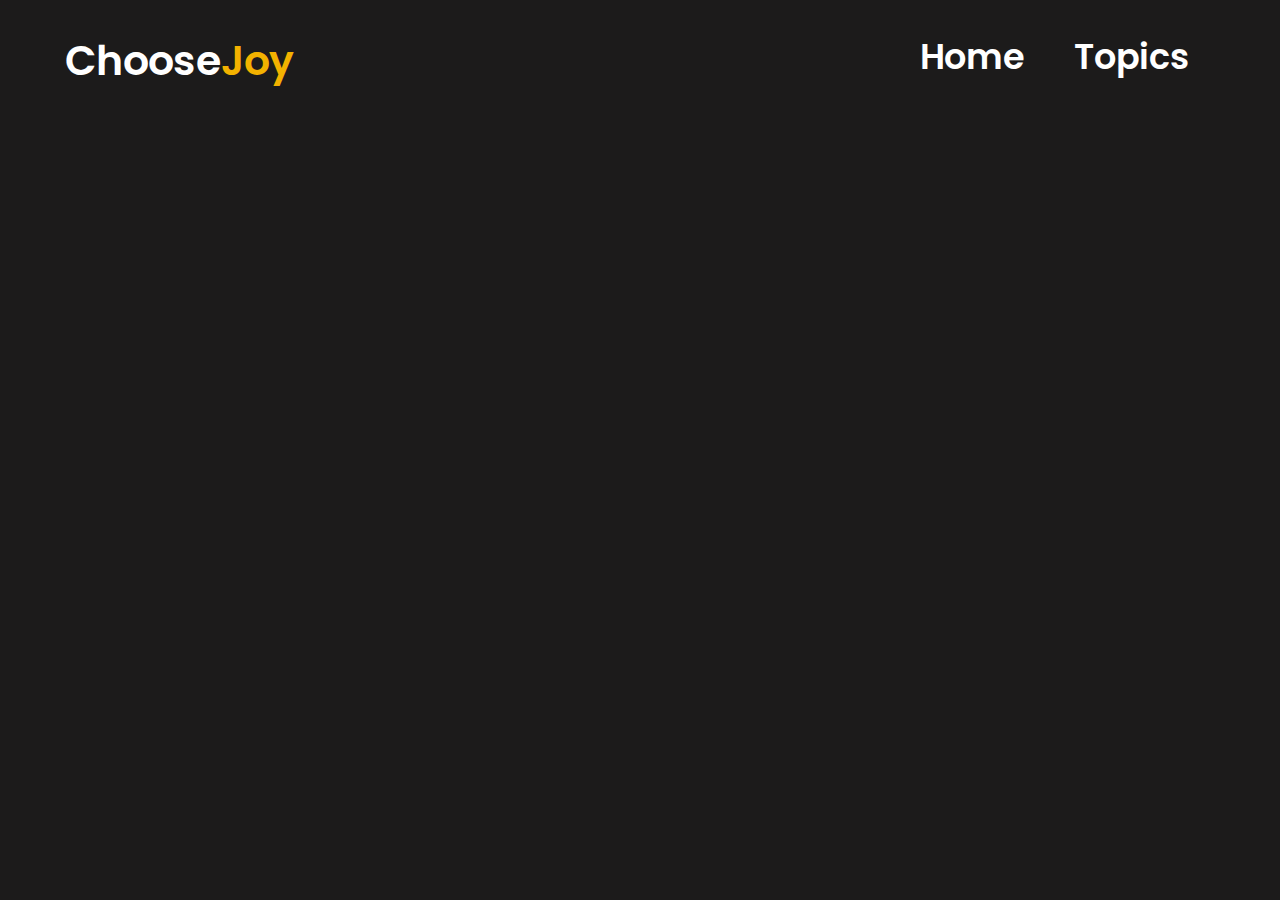
<file: index.html>
<!DOCTYPE html>
<html lang="en">
<head>
    <meta charset="UTF-8">
    <meta name="viewport" content="width=device-width, initial-scale=1">
    <link rel="stylesheet" href="index.css">
    <link rel="preconnect" href="https://fonts.googleapis.com">
    <link rel="preconnect" href="https://fonts.gstatic.com" crossorigin>
    <link href="https://fonts.googleapis.com/css2?family=Poppins:wght@300&display=swap" rel="stylesheet">
    <title>Choose Joy</title>
    <link rel="icon" href="images/LOGOJ.png" type="image/png">
</head>
<body>
    <header>
        <a href="#" class="logo">Choose<span>Joy</span></a>
        <ul class="navbar">
            <li><a href="#">Home</a></li>
            <li><a href="topics.html">Topics</a></li>
        </ul>
    </header>
    
    <section class="home">
        <div class="home-text">
            <span>Licence Profesional Teacher</span>
            <h1>Joy Cortes</h1>
            <p>Hi! I'm a Teacher, a licensed professional teacher is a transformative commitment to excellence in pedagogy, shaping the future through fostering intellectual growth and character development in students.</p>
        </div>
        <div class="home-image">
            <img src="images/me.png">
        </div>
    </section>
    
    
</body>
</html>
</file>
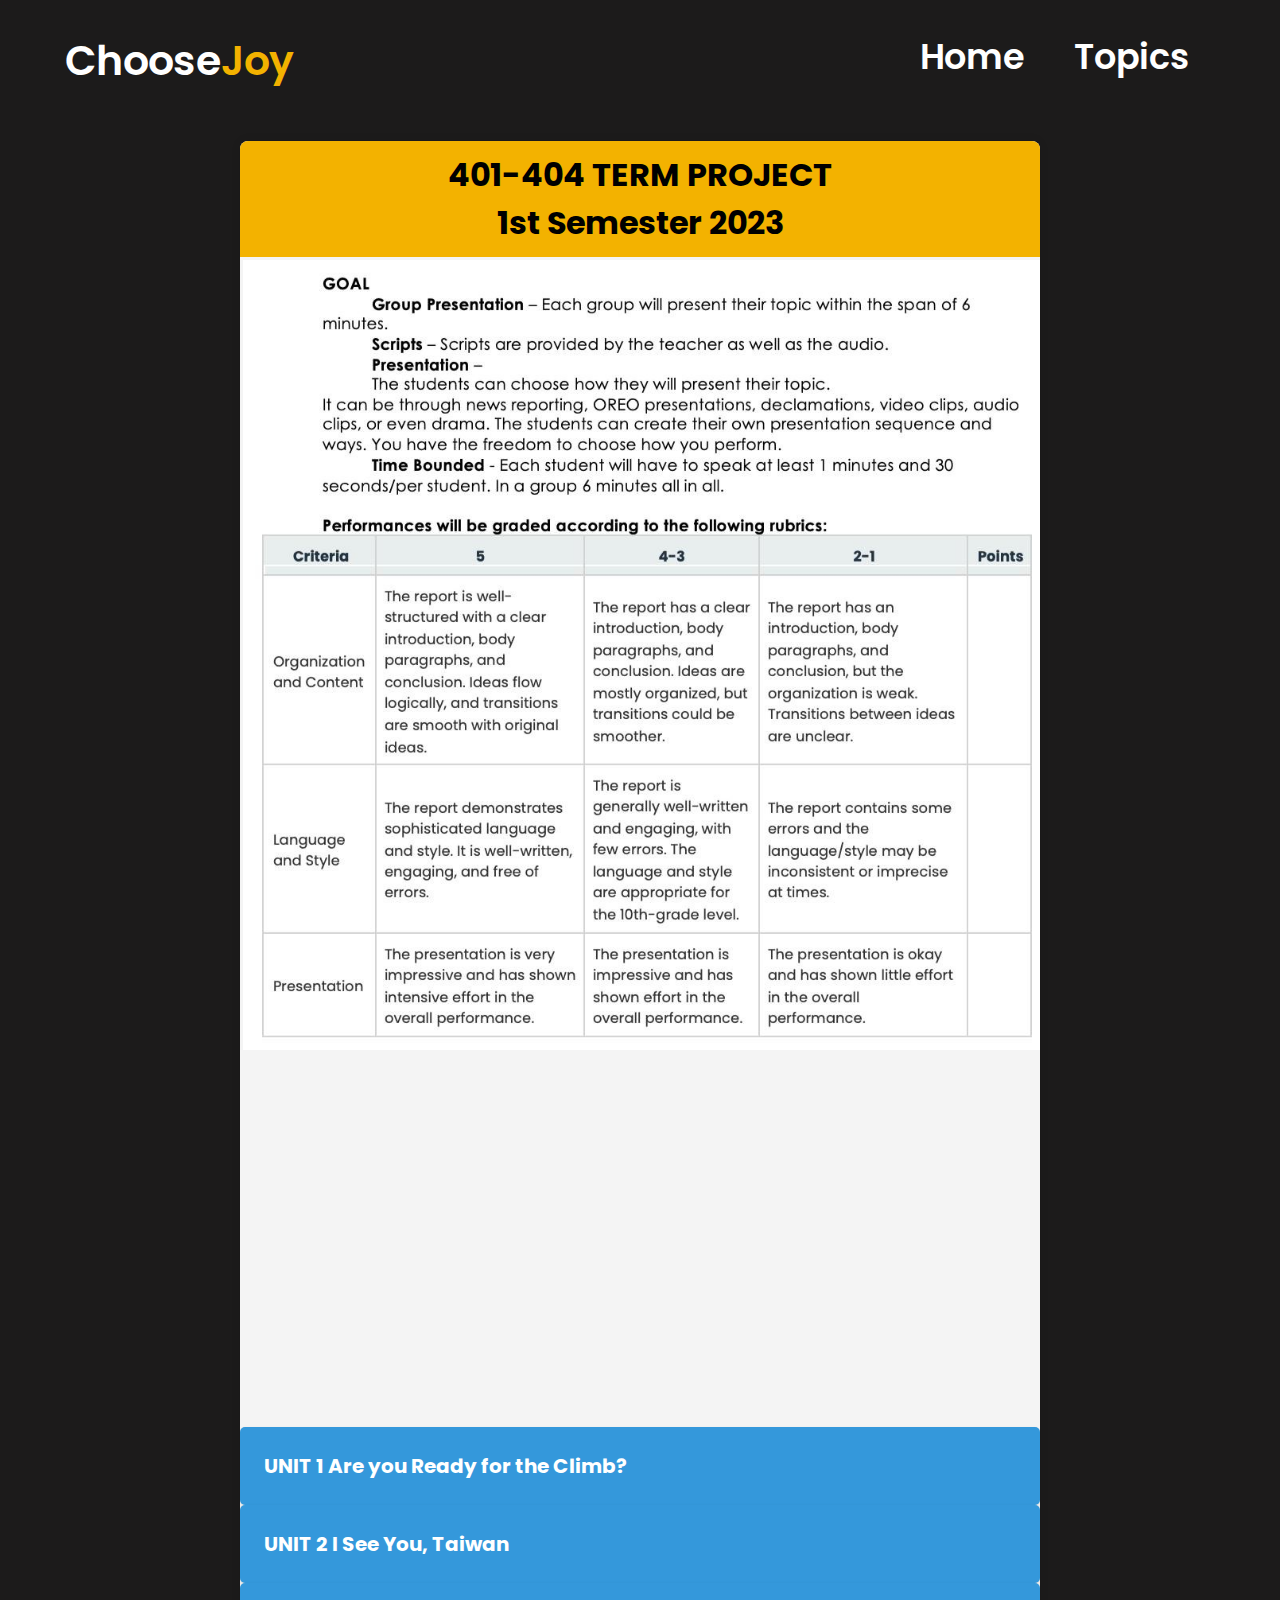
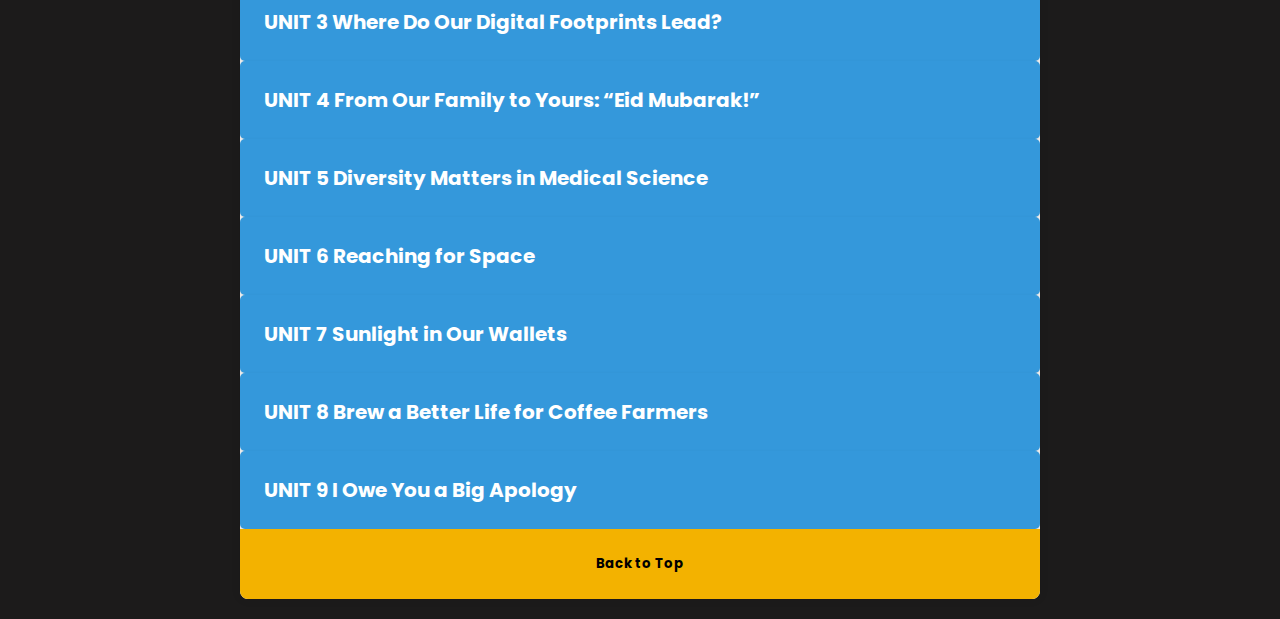
<file: 400Topics.html>
<!DOCTYPE html>
<html lang="en">
<head>
  <meta charset="UTF-8">
  <meta name="viewport" content="width=device-width, initial-scale=1.0">
  <link rel="preconnect" href="https://fonts.googleapis.com">
  <link rel="preconnect" href="https://fonts.gstatic.com" crossorigin>
  <link href="https://fonts.googleapis.com/css2?family=Poppins:wght@300&display=swap" rel="stylesheet">
  <link rel="stylesheet" href="index.css">
  <style>
    .module {
      max-width: 800px;
      margin: 20px auto;
      background-color: #f4f4f4;
      box-shadow: 0 0 10px rgba(0, 0, 0, 0.1);
      border-radius: 8px;
      overflow: hidden;
      animation: fadeIn 1s ease-in-out;
    }

    .header {
      background-color: rgb(243, 178, 0);
      color: black;
      padding: 10px;
      text-align: center;
    }

    .content {
      padding: 3px;
      font-family: "Poppins", sans-serif;   
      
    }

    .footer {
      background-color: rgb(243, 178, 0);
      color: black;
      padding: 25px;
      text-align: center;
    }

    img {
      max-width: 100%;
      height: auto;
    }

    a {
      text-decoration: none;
      color: black;
      font-family: "Poppins", sans-serif;
    }

    button {
      display: block;
      width: 100%;
      padding: 10px;
      background-color: #3498db;
      color: #fff;
      border: none;
      border-radius: 5px;
      font-family: "Poppins", sans-serif;   
      cursor: pointer;
      animation: fadeIn 1s ease-in-out;
      box-shadow: 0 2px 4px rgba(0, 0, 0, 0.1);
    }
    button.active {
            background-color: #062031;
        }
        #unitone, #unitwo, #unitre, #unifour, #unitfve, #unitsix, #unitsvn, #uniteight, #unitnine {
            display: none;
            margin-top: 10px;
            font-family: "Poppins", sans-serif; 
            animation: slideIn 0.30s ease-in-out forwards;
        }
          p {
          text-align: justify;
          padding: 14px; 
          transition: ease-in-out;
          font-family: "Poppins", sans-serif;   
            }   
        h4, h2 {
            text-align: justify;
            padding: 14px; 
            transition: ease-in-out;
        }
            button:hover {
              background-color: #2980b9;
            }
      .u1box{
        border: solid black 1px;
        padding: 1rem;
        text-align: CENTER;
      }
      .u1boxalbert{
        border: solid black 1px;
        padding: 1rem;
        text-align: left;
      }
      .redbold{
        color: red;
        font-weight: bold;
        text-align: justify;
        padding: 0 0 0 5px; 
        transition: ease-in-out;
        font-family: "Poppins", sans-serif;   
      }
      .redcenter{
        color: red;
        font-weight: bold;
        text-align: center;
        padding: 0 0 0 5px; 
        transition: ease-in-out;
        font-family: "Poppins", sans-serif;   
      } .highligh{
        border: solid black 1px;
        padding: 0.1rem;
        background-color: yellow;
        font-family: "Poppins", sans-serif;   
      }.highlighblue{
        border: solid black 1px;
        padding: 0.1rem;
        background-color: rgb(13, 215, 241);
        font-family: "Poppins", sans-serif;   
      }
      iframe{
        width: 100%;
        padding: 5px;
      }
    @media screen and (max-width: 400px) {
      .module {
        margin: 10px;
      }
      .content {
        padding: 10px;
      }
    }iframe{
        width: 100%;
        padding: 5px;
    }
    
    html {
            scroll-behavior: smooth;
        }
        #unitone, #unitwo, #unitre, #unifour, #unitfve, #unitsix, #unitsvn, #uniteight, #unitnine {
            font-family: "Poppins", sans-serif; 
            animation: slideIn 0.30s ease-in-out forwards;
        }



  </style>
  <title>ChooseJoy/ 400 Topics</title>
  <link rel="icon" href="images/LOGOJ.png" type="image/png">
</head>
<body>
  <header>
    <a href="#" class="logo">Choose<span>Joy</span></a>
    <ul class="navbar">
        <li><a href="index.html">Home</a></li>
        <li><a href="topics.html">Topics</a></li>
    </ul>
</header>

  <div class="module">
    <div class="header" name="top">
      <h1>401-404 TERM PROJECT<br>
        1st Semester 2023
        </h1>
    </div>
    <img class="content" src="images/criteria400.jpg" alt="Criteria Image">
    <iframe width="560" height="350" src="https://www.youtube.com/embed/c0Ezuo1zE5c?si=aianSoPX3eZ4Qijh" title="YouTube video player" frameborder="0" allow="accelerometer; autoplay; clipboard-write; encrypted-media; gyroscope; picture-in-picture; web-share" allowfullscreen></iframe>    <br>

    <button onclick="toggleUnitOne()"><h2>UNIT 1 Are you Ready for the Climb?</h2></button>
    <div id="unitone">
      <h4>"Hello everyone, we are here today to present our topic."<br>
        "My name is ___________ and my student number is _____________."<br>
        “Are you Ready for the Climb?”<br></h4>
      <p>
        Starting high school is very exciting. However, a new environment can
        be difficult for students. Luckily, many people in school can help students face the challenges. In this passage from a student guidebook, the school
        counselor, Ms. Carter, lists two common worries for new students and shares a few useful tips.
        <br><br>
        The passage says hello to new students at Stillwater High School. It talks about how high school can be both exciting and hard. It talks about two things many students worry about: studying and getting along with others. The school counselors say it's okay to worry about these things and share tips to help.
        <br><br>
        Here are the two tips:<br>
        1.	Doing things on time: This means being good at studying and getting ready for tests. They talk about a method called the Eisenhower Matrix that helps to figure out what's most important and urgent.
        <br><br>
        2.	Talking well with others: They say it's important to talk and listen carefully to get along with people. It's not just about words; it's also about understanding facial expressions and how someone talks.
        <br><br>
        The passage ends by saying that every little thing you do in high school helps you grow. It tells students they can always ask the counselors for help whenever they need it.
        <br><br>
        I hope that the school also has a counselor that we can talk to every time we need something. Because sometimes talking to someone really eases our feelings and makes us feel lighter.
    <br><br>
        <i>Thank you so much, everyone, for listening. I hope we can have a wonderful time in high school.</i>
    </p>
    </div>

    <button onclick="toggleUnittwo()"><h2>UNIT 2 I See You, Taiwan</h2></button>
    <div id="unitwo">
      <h4>“Hello everyone, we are here today to present our topic.” <br>
        "My name is ___________ and my student number is _____________."<br>
        “I See You, Taiwan”<br></h4>
      <p>
        In this blog post, a Georgian blogger, Anton, introduces Taiwan to his readers and expresses his love for his second home. He writes about Taiwan's natural beauty, delicious foods, free society, and more.
        <br><br>
        Welcome to Taiwan, a small country with natural landscapes, yummy food, a free society, and an exceptional quality of life.
        <br>
        As someone who has spent seven incredible years here, He can attest to Taiwan's charm and why it's considered one of the top destinations globally.
        <br>
        Join me us, as we take you on a journey through the wonders and delights of this beautiful country.
        <br><br>
        Taiwan's natural beauty and delicious cuisine are its soul.
        <br>
        Despite its size, Taiwan offers landscapes like Taroko Gorge and beaches.
        <br>
        Enjoy sunsets and fresh seafood from fish markets, including iconic dishes like tuna and oyster omelets.
        <br><br>
        Taiwan's mature democracy and inclusivity are evident in its free society, where diverse perspectives are respected and honored, despite their differing political and social issues.
        <br><br>
        One of the reasons that makes Taiwan exceptional is its remarkable quality of life. The National Health Insurance Program ensures accessible, easy, and affordable healthcare for all. Visiting a doctor without worrying about long waits or hefty expenses is a remarkable aspect of life in Taiwan. It's no surprise that Taiwan's healthcare system is often ranked among the world's best.
        <br><br>
        <i>We invite you to explore Taiwan and experience this remarkable country has to offer. Taiwan awaits with open arms, ready to capture your heart and leave you with cherished memories that last a lifetime.</i>
      </p>
      
    </div>

    <button onclick="toggleUnittre()"><h2>UNIT 3 Where Do Our Digital Footprints Lead?</h2></button>
    <div id="unitre">
      <h4>“Hello everyone, we are here today to present our topic.” <br>
        "My name is ___________ and my student number is _____________."<br>
        “Where Do Our Digital Footprints Lead?”<br></h4>
        <p>Digital footprints are traces of data people leave online.
        <br>
        This passage talks about digital footprints and their effects—both the good and bad ones—on people's Internet browsing experiences. An understanding of digital footprints and their effects can help people better enjoy their Internet experiences.                 
        <br><br>
        A recent survey conducted in 2020 revealed that:
        <br>
        Internet users in Taiwan spend an average of nearly eight hours per day online. While this usage pattern isn't novel, what may surprise many is the revelation that every action and communication made by Internet users is stored as browser cookies, akin to leaving digital footprints.
        <br><br>
        Digital footprints enhance users' online experiences by streamlining their internet searches. Through the analysis of user behavior like browsing history, browser algorithms, and display content aligned with the user's interests.
        <br>
        This tailored approach optimizes user engagement, facilitating the discovery of advertisements or information related to their previous searches.  
        <br><br>
        However, this personalized experience comes with a potential downside.<br>
        Digital footprints may create a "filter bubble" effect”. So, we must make sure to think before we post and think before we search.
        <br><img src="images/howtoprotect.jpg" alt="how to protect Personal information"></img>
        <br><br>
      </p>
    </div>
    
    <button onclick="toggleUnitfour()"><h2>UNIT 4 From Our Family to Yours: “Eid Mubarak!”</h2></button>
    <div id="unifour">
      <h4>“Hello everyone, we are here today to present our topic.” <br>
        "My name is ___________ and my student number is _____________."<br>
        “From Our Family to Yours: “Eid Mubarak!”<br></h4>
      <p>
        <b>Emma:</b> Hey, guys! Did you know that Eid al-Fitr is coming up soon?
        <br>
        I heard there are events organized in town for it.
        <br><br>
        <b>Ali:</b> Yeah, Eid al-Fitr is a significant holiday for Muslims.
        <br>
        It marks the end of Ramadan, a month of fasting and spiritual reflection.
        <br><br>
        <b>Sara:</b> I've read about it!
        <b></b>
        Muslims celebrate with prayers, feasts, and exchanging gifts, right?
        <br><br>
        <b>Raj:</b> That's correct, Sara! It's a time for families and friends to come together, share delicious meals, and express gratitude for the blessings received during Ramadan.
        <br><br>
        <b>Sophia:</b> I saw posters around campus about Eid al-Fitr events. It seems like there's a growing interest in celebrating and understanding Islamic culture here in Taiwan.
        <br><br>
        <b>Ali:</b> Absolutely! More and more events are being organized, giving everyone a chance to learn about our traditions and customs.
        <br><br>
        <b>Emma:</b> That's fantastic! I think it's important for people from different backgrounds to understand and appreciate each other's cultures.
        <br><br>
        <b>Raj:</b> Definitely, Emma. Eid al-Fitr has become a bridge for both Muslims and non-Muslims to come together, share love, and appreciate the diversity around us.
        <br><br>
        <b>Sara:</b> I love how festivals like Eid al-Fitr bring people together, fostering unity and understanding among communities.
        <br><br>
        <b>Sophia:</b> It's heartwarming to see the inclusivity and respect for different cultures. I'm excited to attend one of these events and learn more about Eid al-Fitr.
        <br><br>
        <b>Ali:</b> You should! Experiencing these celebrations firsthand helps in understanding the essence of this holiday and its significance for Muslims.
        <br><br>
        <b>Emma:</b> I agree! I'll join in on one of the events. Thanks for sharing about Eid al-Fitr, guys!
        <br><br>
        <b>Raj:</b> No problem, Emma. It's always great to have open discussions about different cultures. Eid Mubarak to all of you!
        <br><br>
        <b>All:</b> Eid Mubarak!
      </p>
      
    </div>
    
    <button onclick="toggleUnitfive()"><h2>UNIT 5 Diversity Matters in Medical Science</h2></button>
    <div id="unitfve">
      <h4>
        “Hello everyone, we are here today to present our topic.”<br>
        “My name is ___________ and my student number is _____________.”
        <br></h4>
        <p>
        <div class="redbold">[News Flash Segment]</div>
        <p>Anchor 1: Good evening, everyone! We have a crucial update in medical research.<br>
        The significance of diversity in clinical trials for new treatments has taken the spotlight.
        <br><br>
        Anchor 2: That's right! Clinical trials are vital in developing new medical treatments, but there's a key issue: not all trials include a diverse range of participants.
        <br><br>
        Anchor 1: This lack of diversity can have serious implications. However, recent findings suggest that including diverse samples in these trials could greatly enhance the safety and effectiveness of new drugs.        
        <br><br>
        Student 1: Why does diversity matter in clinical trials?
        <br><br>
        Anchor 1: Excellent question! Diversity is crucial because it ensures that the effects of a new treatment are understood across various populations, considering differences in genetics, lifestyles, and more.
        <br><br>
        Student 2: How does diversity in trials impact the safety and effectiveness of new treatments?
        <br><br>
        Anchor 2: Well, recent evidence provides compelling support for this. In one study, a medication tested on only a specific group later showed unexpected reactions in another, emphasizing the importance of diverse trials to uncover potential side effects.
        <br><br>
        Student 3: Are there other examples illustrating the importance of diversity in clinical trials?
        <br><br>
        Anchor 1: Absolutely! Another study focused on cancer treatment found that different ethnicities responded differently to a drug, showcasing the need for diverse samples to tailor treatments effectively for all populations.
        <br><br>
        Anchor 2: The bottom line here is that diversity in clinical trials is critical. It not only ensures the safety of new treatments but also makes them more effective across diverse populations.
        <br><br>
        Anchor 1: Stay informed, folks! This is a pivotal moment in medical research highlighting the importance of diversity in shaping safer and more effective treatments for all.
        <br><br><i>End of News Flash Segment.</i>
      </p>
    </div>
    
    <button onclick="toggleUnitsix()"><h2>UNIT 6 Reaching for Space</h2></button>
    <div id="unitsix">
      <h4>“Hello everyone, we are here today to present our topic.”<br>
        "My name is ___________ and my student number is _____________."<br>
        “Reaching for Space”<br></h4>
      <p>
        Katherine Johnson, a woman of numbers, driven by the stars and the boundless possibilities they hold. From a young age, she found solace and fascination in the world of mathematics. But my journey was not one of smooth trajectories; it was a path with a lot of challenges.
        <br><br>
        As an African-American woman in the field of math and science, the odds were stacked against her. Yet, she refused to let societal barriers confine my ambitions. I believed in the power of my mind and the potential it held to transcend limitations.
        <br><br>
        When she joined NASA, she embarked on a mission that extended far beyond the confines of Earth. Her calculations and insights became the cornerstone of space programs, guiding astronauts through the space.
        <br><br>
        But the challenges were not merely mathematical. She faced many challenges. Doors were often closed, opportunities scarce. Yet, she persevered, pushing the boundaries not only of mathematical understanding but also of societal norms.
        <br><br>
        Her determination to excel knew no bounds. She wasn't just crunching numbers; She was breaking barriers and paving the way for future generations.
        <br>I believed that dreams were not confined by race or gender.
        <br>Her story was a testament to dream big and reach your goals.
        <br><br>
        Her legacy continues and inspire us to whatever we want in life and pursue our dreams. If you want to become a doctor, teacher, engineer or whatever you want. You can do this! Aim for the stars.
        <br>
      </p> 
    </div>

    <button onclick="toggleUnitsvn()"><h2>UNIT 7 Sunlight in Our Wallets</h2></button>
    <div id="unitsvn">
      <h4>“Hello everyone, we are here today to present our topic.”<br>
        "My name is ___________ and my student number is _____________."<br>
        “The title of our topic is Bodies Speak Louder Than Words.”</h4>
        <div class="redcenter">FIVE ADVANTAGES OF USING SOLAR PANELS</div>
        <p>
        <b class="highligh">1. Renewable Energy Source:</b><br>
        Solar panels store the sun's abundant and renewable energy, providing a sustainable source of power. By utilizing solar energy, our community can reduce it’s reliance on fossil fuels, contributing positively to environmental conservation.
        <br><br>
        <b class="highligh">2. Energy Independence:</b><br>
        Installing rooftop solar panels grants us greater energy independence. By generating our electricity, we become less reliant on external energy sources, mitigating the impact of potential energy price fluctuations and disruptions.
        <br><br>
        <b class="highligh">3. Substantial Savings:</b><br>
        Embracing solar energy leads to significant savings on electricity bills.<br>
        Once installed, solar panels continue to generate clean energy for decades, offering considerable long-term cost savings for residents by reducing their monthly utility expenses.
        <br><br>
        <b class="highligh">4. Low Maintenance:</b><br>
        Solar panels require minimal maintenance.<br>
        These systems are durable, have few moving parts, and are designed to withstand various weather conditions. It is cleaned by rain, resulting in hassle-free ownership.
        <br><br>
        <b class="highligh">5. Environmental Impact:</b><br>
        Opting for solar panels contributes to a cleaner environment by reducing carbon emissions. By utilizing solar energy, our community can significantly decrease its carbon footprint, contributing to cleaner air and a healthier environment for current and future generations.
<br><br>
By highlighting these advantages, we can collectively make a substantial positive impact on our community's energy consumption, cost savings, and environmental footprint through the installation of rooftop solar panels.
      </p>
    </div>

    <button onclick="toggleUniteight()"><h2>UNIT 8 Brew a Better Life for Coffee Farmers</h2></button>
    <div id="uniteight">
      <h4>“Hello everyone, we are here today to present our topic.”<br>
        "My name is ___________ and my student number is _____________."<br>
        “Brew a Better Life for Coffee Farmers”</h4>
        <p>
        Coffee is one of those drinks that many people can’t live without. In fact, around 1.6 billion cups of coffee are brewed each day.
        <br><br>
        Many smallholder coffee farmers suffer from poor living and working conditions because of economic, social, and environmental challenges.
        <br>
        We will discuss the problem and the solution of coffee fairtrade.                
        <br>
        <img src="images/coffeetrade.jpg" alt="Coffee fairtrade"></img>
    </p>
    </div>
      
    <button onclick="toggleUnitnine()"><h2>UNIT 9 I Owe You a Big Apology</h2></button>
    <div id="unitnine">
      <h4>“Hello everyone, we are here today to present our topic.”<br>
        "My name is ___________ and my student number is _____________."<br>
        “I Owe You a Big Apology”</h4>
        <p>
            We are going to discuss about the Step-by-step guide on how to write an apology:<br>
                <b class="highlighblue">1. Give a Direct Apology: </b><br>
                Start your apology letter and offer a sincere apology for your actions.<br>
                For example, "I apologize for pressuring you into writing my college application essay. <br>
                I realize now that it was unfair and wrong."
                <br><br>
                <b class="highlighblue">2. Examine Things Through Other People’s Eyes:</b><br>
                Reflect on the situation from the other person's perspective.<br>
                For instance, "I started my essay late and felt immense pressure to meet the deadline, which led me to seek your help in an inappropriate way.
                <br><br>
                <b class="highlighblue">3. Take Full Responsibility: </b><br>
                Offer to take steps to make things right.<br>
                For instance, "I would like to meet you in person to apologize and express my regret for my behavior. Can we meet for coffee to discuss this further?"
                <br><br>
                <b class="highlighblue">4. Make Things Right:</b><br>
                Solar panels require minimal maintenance.<br>
                These systems are durable, have few moving parts, and are designed to withstand various weather conditions. It is cleaned by rain, resulting in hassle-free ownership.
                <br><br>
                <b class="highlighblue">5. Offer One’s Word Not to Repeat the Situation:</b><br>
                Promise not to repeat the same mistake and outline steps you will take to ensure it doesn't happen again.<br>
                For example, "I promise never to resort to emotional manipulation again. I am committed to learning and respecting boundaries in our relationship."
                    </p>
            </div>
    

    <div class="footer">
      <h5><a href="#top">Back to Top</h5></a>
    </div>
  </div>

  <script>
            function ShwSideBar(){
            const sidebar = document.querySelector('.sidebar')
            sidebar.style.display = 'flex'
        }
        function HideSidebar(){
            const sidebar = document.querySelector('.sidebar')
            sidebar.style.display = 'none'
        }
    function toggleUnitOne() {
      var paragraph = document.getElementById("unitone");
      if (paragraph.style.display === "none" || paragraph.style.display === "") {
        paragraph.style.display = "block";
      } else {
        paragraph.style.display = "none";
      }
    }
    function toggleUnittwo() {
      var paragraph = document.getElementById("unitwo");
      if (paragraph.style.display === "none" || paragraph.style.display === "") {
        paragraph.style.display = "block";
      } else {
        paragraph.style.display = "none";
      }
    }
    function toggleUnittre() {
      var paragraph = document.getElementById("unitre");
      if (paragraph.style.display === "none" || paragraph.style.display === "") {
        paragraph.style.display = "block";
      } else {
        paragraph.style.display = "none";
      }
    }
    function toggleUnitfour() {
      var paragraph = document.getElementById("unifour");
      if (paragraph.style.display === "none" || paragraph.style.display === "") {
        paragraph.style.display = "block";
      } else {
        paragraph.style.display = "none";
      }
    }
    function toggleUnitfive() {
      var paragraph = document.getElementById("unitfve");
      if (paragraph.style.display === "none" || paragraph.style.display === "") {
        paragraph.style.display = "block";
      } else {
        paragraph.style.display = "none";
      }
    }
    function toggleUnitsix() {
      var paragraph = document.getElementById("unitsix");
      if (paragraph.style.display === "none" || paragraph.style.display === "") {
        paragraph.style.display = "block";
      } else {
        paragraph.style.display = "none";
      }
    }
    function toggleUnitsvn() {
      var paragraph = document.getElementById("unitsvn");
      if (paragraph.style.display === "none" || paragraph.style.display === "") {
        paragraph.style.display = "block";
      } else {
        paragraph.style.display = "none";
      }
    }
    function toggleUniteight() {
      var paragraph = document.getElementById("uniteight");
      if (paragraph.style.display === "none" || paragraph.style.display === "") {
        paragraph.style.display = "block";
      } else {
        paragraph.style.display = "none";
      }
    }
    function toggleUnitnine() {
      var paragraph = document.getElementById("unitnine");
      if (paragraph.style.display === "none" || paragraph.style.display === "") {
        paragraph.style.display = "block";
      } else {
        paragraph.style.display = "none";
      }
    }
  </script>
</body>
</html>
</file>
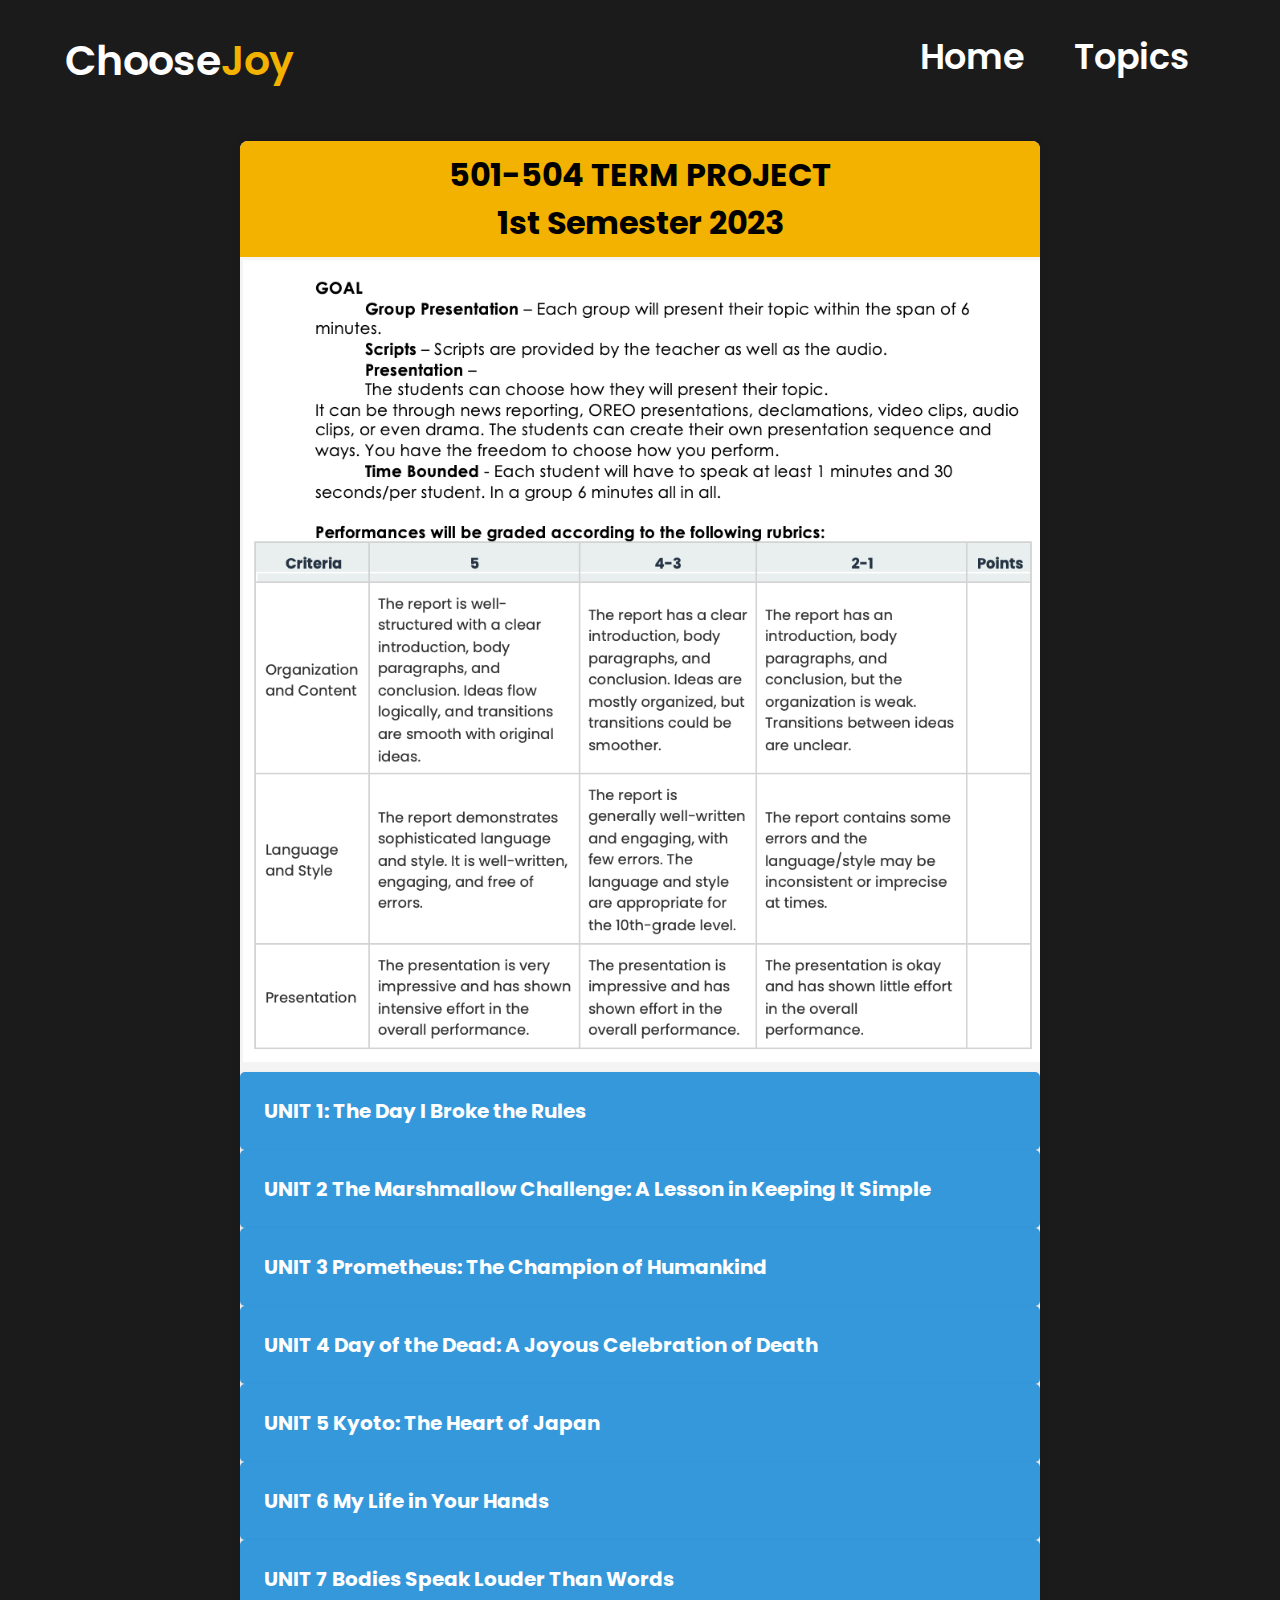
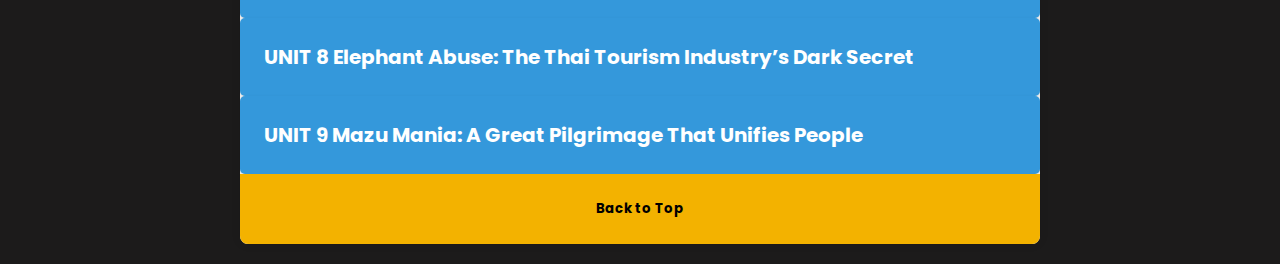
<file: 500Topics.html>
<!DOCTYPE html>
<html lang="en">
<head>
  <meta charset="UTF-8">
  <meta name="viewport" content="width=device-width, initial-scale=1.0">
  <link rel="preconnect" href="https://fonts.googleapis.com">
  <link rel="preconnect" href="https://fonts.gstatic.com" crossorigin>
  <link href="https://fonts.googleapis.com/css2?family=Poppins:wght@300&display=swap" rel="stylesheet">
  <link rel="stylesheet" href="index.css">
  <style>
    .module {
      max-width: 800px;
      margin: 20px auto;
      background-color: #f4f4f4;
      box-shadow: 0 0 10px rgba(0, 0, 0, 0.1);
      border-radius: 8px;
      overflow: hidden;
      animation: fadeIn 1s ease-in-out;
    }

    .header {
      background-color: rgb(243, 178, 0);
      color: black;
      padding: 10px;
      text-align: center;
    }

    .content {
      padding: 3px;
    }

    .footer {
      background-color: rgb(243, 178, 0);
      color: black;
      padding: 25px;
      text-align: center;
    }

    img {
      max-width: 100%;
      height: auto;
    }

    a {
      text-decoration: none;
      color: black;
    }

    button {
      display: block;
      width: 100%;
      padding: 10px;
      background-color: #3498db;
      color: #fff;
      border: none;
      border-radius: 5px;
      font-family: "Poppins", sans-serif;   
      cursor: pointer;
      transition: background-color 0.3s;
      box-shadow: 0 2px 4px rgba(0, 0, 0, 0.1);
    }
    button.active {
            background-color: #062031;
        }
        #unitone, #unitwo, #unitre, #unifour, #unitfve, #unitsix, #unitsvn, #uniteight, #unitnine {
            display: none;
            margin-top: 10px;
            font-family: "Poppins", sans-serif; 
            animation: slideIn 0.30s ease-in-out forwards;
        
        }
          p {
          text-align: justify;
          padding: 14px; 
          transition: ease-in-out;
            }   
        h4, h2 {
            text-align: justify;
            padding: 14px; 
            transition: ease-in-out;
        }
            button:hover {
              background-color: #2980b9;
            }
      .u1box{
        border: solid black 1px;
        padding: 1rem;
        text-align: CENTER;
      }
      .u1boxalbert{
        border: solid black 1px;
        padding: 1rem;
        text-align: left;
      }
      .crueltybox{
        border: solid black 1px;
        padding: 0.1rem;
        background-color: yellow;
      }
      .green{
        border: solid black 1px;
        padding: 0.1rem;
        background-color: rgb(0, 255, 21);
      }
    @media screen and (max-width: 400px) {
      .module {
        margin: 10px;
      }
      .content {
        padding: 10px;
      }
    }
    
    html {
            scroll-behavior: smooth;
        }
        #unitone, #unitwo, #unitre, #unifour, #unitfve, #unitsix, #unitsvn, #uniteight, #unitnine {
            font-family: "Poppins", sans-serif; 
            animation: slideIn 0.30s ease-in-out forwards;
        }
  </style>
  <title>ChooseJoy/ 500 Topics</title>
  <link rel="icon" href="images/LOGOJ.png" type="image/png">
</head>
<body>
  <header>
    <a href="#" class="logo">Choose<span>Joy</span></a>
    <ul class="navbar">
        <li><a href="index.html">Home</a></li>
        <li><a href="topics.html">Topics</a></li>
    </ul>
</header>

  <div class="module">
    <div class="header" name="top">
      <h1>501-504 TERM PROJECT <br>1st Semester 2023</h1>
    </div>
    <img class="content" src="images/criteria500.png" alt="Criteria Image">
    <button onclick="toggleUnitOne()"><h2>UNIT 1: The Day I Broke the Rules</h2></button>
    <div id="unitone">
      <h4>"Hello everyone, we are here today to present our topic."<br>
        "My name is ___________ and my student number is _____________."<br>
        "The title of our topic is The Day I Broke the Rules."<br></h4>
      <p>A few years ago, I was employed by McDonald's Corporation and would dress up as Ronald McDonald on "Ronald Day" to visit sick children at a community hospital. These children were suffering from terminal illnesses, and my goal was to bring them some laughter and ease their pain.
          <br><br>
        Despite the rule of not visiting children alone, as Ronald did, I felt that sometimes nothing could convey love and warmth like a heartfelt embrace.
        <br><br>
        One day, as I was leaving the hospital, I heard a sad voice calling for Ronald.
        I entered the room and met a young boy named Billy, who was confined to a hospital bed and looked weak. I performed magic tricks for him.
        <br><br>
        However, we talked, and he confessed in me, expressing his worries about his little brother and his dog. Before leaving, I gave my number to his parents and told them to call me if they needed assistance.
        <br><br>
        Sadly, two days later, Billy's mom called to inform me that he had passed away. She thanked me for making a difference in his life. Later, as I was about to leave Billy's room, he stretched out his arms for a hug, and I couldn't refuse. Breaking the rules no longer mattered as I hugged him in my arms.
        <br><br>
        Billy's last words to his mom were about the hug, stating that he didn't mind if he couldn't see Santa this year because he had hugged Ronald.
        <br><br>
        Sometimes there is more to life than building riches. I think if compassions come in. It is indeed more than the worth of everything. It is a priceless possession.
        <div class="u1box">I think this is better if you do a role-play. <BR>
          But again, it’s up to you on how you will report the Lesson.</div>
      </p>
      
    </div>

    <button onclick="toggleUnittwo()"><h2>UNIT 2 The Marshmallow Challenge: A Lesson in Keeping It Simple</h2></button>
    <div id="unitwo">
      <h4>“Hello everyone, we are here today to present our topic.” <br>
        "My name is ___________ and my student number is _____________."<br>
        "The title of our topic is The Marshmallow Challenge: A Lesson in Keeping It Simple.”<br></h4>
      <p>The Marshmallow Challenge is a team-building exercise where teams are given 20 sticks of spaghetti, tape, string, and a marshmallow and have 18 minutes to build the tallest structure capable of holding the marshmallow. 
        <br><br>
        This challenge has been conducted around the world with different groups, and surprising results have been observed. In a study, architects and engineers built the tallest structures, while CEOs performed slightly better than average. 
        <br><br>
        Lawyers and business graduates performed below average, while kindergarteners outperformed most adult teams with their innovative ideas. 
        <br><br>
        Kindergarteners had success due to their immediate action, quick adaptation, and natural collaboration. The challenge teaches that success is not solely determined by age and experience but by taking immediate action, exploring new ideas, and collaborating effectively.
        <br><br>
        The Marshmallow Challenge is a team-building exercise that involves building the tallest freestanding structure possible using spaghetti sticks, tape, string, and a marshmallow. Here are step-by-step rules for conducting the Marshmallow <br>Challenge: 
        <br><br>**Materials Required:** <br>
        - 20 sticks of spaghetti <br>
        - 1 yard/meter of tape (masking or scotch tape) <br>
        - 1 yard/meter of string <br>
        - 1 marshmallow <br>
        <div class="u1box">You can show how to do a Marshmallow Challenge.</div>
      </p>
      
    </div>

    <button onclick="toggleUnittre()"><h2>UNIT 3 Prometheus: The Champion of Humankind</h2></button>
    <div id="unitre">
      <h4>“Hello everyone, we are here today to present our topic.” <br>
        "My name is ___________ and my student number is _____________."<br>
        “Prometheus: The Champion of Humankind.”<br></h4>
      <p>Once upon a time, there were powerful gods in a big world. One of them was named Prometheus. He made people out of clay! <br>
        His brother, Epimetheus, gave special things to animals, but he forgot to give gifts to humans.         
        <br><br>
        So, Prometheus helped us by making us stand tall like the gods. <br>
        He also gave us fire to stay warm, cook food, and make things. <br>
        But this made Zeus, the king of the gods, very angry.
        <br><br>
        During a big talk about sharing food with the gods, <br>
        Prometheus tricked Zeus to help humans. <br>
        Zeus got mad and took away our fire. We were sad and cold without it. <br>  
        <br><br>
        Prometheus felt sorry for us. He took fire from the sun and put it inside a plant called fennel. <br>
        Then, he gave it to us so we could have fire again!

        <br><br>
        Zeus was mad that Prometheus took the fire. <br>
        He punished Prometheus by tying him to a big rock.<br>
        Every day, an eagle would come and eat his liver, but it would grow back again.<br><br>
        Even though Prometheus suffered a lot, he's remembered as the hero who helped humans stand up tall and gave us fire to start our civilization. 
        <br>He became “Champion of Humankind”. 
        
        <h4>"From clay to fire, Prometheus ignited humanity's spirit, standing tall as the champion who gifted us both the strength to stand and the flame that sparked civilization."</h4><br>
        <div class="u1box">You can do this like reading a story.</div>
      </p>
      
    </div>
    
    <button onclick="toggleUnitfour()"><h2>UNIT 4 Day of the Dead: A Joyous Celebration of Death</h2></button>
    <div id="unifour">
      <h4>“Hello everyone, we are here today to present our topic.” <br>
        "My name is ___________ and my student number is _____________."<br>
        “The title of our topic is Day of the Dead: A Joyous Celebration of Death.”<br></h4>
      <p>The Day of the Dead in Mexico, originating from the Aztecs, is a holiday celebrating death with joy and humor, focusing on remembering happy memories rather than mourning.         
        <br><br>
        It is thought that during these 48 hours, deceased people's souls come back to earth to see their surviving relatives.<br> Mexicans buy food and supplies in anticipation of their visit, clean cemeteries, repair graves, organize beautiful altars in their homes, and generally get ready for them. <br>They also purchase the well known marigold flower, which offers a pop of color at night.
        <br><br>
        Later, family go to the cemetery to decorate their loved ones' graves and light candles in memory of each deceased individual.<br> Throughout the festival, people dress in skeleton costumes, take part in street parades and performances, and view vibrant, cartoon-like depictions of the dead.<br> They even bake items decorated with skeletal patterns. It is enjoyable, and I would want to give it a try.
        <br><br>
        Mexican Day of the Dead and Taiwan's Ghost Festival, both rooted in Taoist and Buddhist beliefs, are annual events honoring departed family and offering sacrifices to wandering spirits during the seventh lunar month.
        <br><br>
        Celebrating the Day of the Dead is a great event for me, as it allows me to meet my family members and embrace their souls. Some might disagree but I believe that this peculiar event is not something to be afraid of.<br>
        <br>
        I hope that everyone is ready to embrace this kind of culture since this does not harm any personal beliefs. It’s just celebrating a day to remember a family who passed away. Worth remembering and worth to celebrate. All soul’s day everyone!
        <br>
        <h4>Thank you everyone for listening and I hope your enjoyed watching our presentation.</h4>
      </p>
      
    </div>
    
    <button onclick="toggleUnitfive()"><h2>UNIT 5 Kyoto: The Heart of Japan</h2></button>
    <div id="unitfve">
      <h4>Before you start, Introduce your name, your student’s number, and the lesson.<br>
        “Konnichiwa, Ohayō gozaimas! Good morning, we are here today to present our topic.” <br>
        "My name is ___________ and my student number is _____________."<br>
        “The title of our topic is Kyoto: The Heart of Japan.”</h4>
      <p>Kyoto, Japan's capital, is renowned for its natural beauty and history, with cherry blossoms in spring, green leaves in summer, and maple leaves in autumn. If given the chance, I would explore Japan.
        <br><br>
        Japan is home to historic shrines and temples, including Kinkaku-ji, the Golden Pavilion Temple, and Itsukushima Shrine's Great Torii. The three-story pavilion, covered in gold leaf, is a must-see attraction. The torii's design varies with tides.
        <br><br>
        Kyoto's unique geishas, skilled entertainers mastering various musical instruments, songs, and literature, offer an authentic local experience for tourists seeking a blend of culture and natural beauty.
        
        <h4>As a tourist, what would you like to do in Kyoto and why?</h4>
        <p>This question was asked to me during the class. I would say. I’d like to experience climbing the Mount Fuji. Commanding the Shizuoka skyline, Mount Fuji is the most recognizable natural formation in all of Japan and the seventh-highest peak of an island on Earth. I’d love to reach the peak of the mountain one day and see the breathtaking scenery.
        <br><br>
        Life is amazing gift to us. I hope that we enjoy every bit of it. Make sure that you only focus on the splendor things that happen in your life. It’s all worth the experience. It may not be important to them, but it is sure a treasure you can keep that no one can steal of. 
        <br><br>
        Japan is known for its Ikebana, or 'way of flowers', art of flower arrangement, dating back to the Heian period. This tradition, also known as kadō, is a must-try for anyone visiting Japan.want to try the magnificent paper folding too. I manifest to go to Japan. See you, Japan! : <br>
        
        <h4>Thank you everyone for listening and I hope your enjoyed watching our presentation.</h4>
      </p>
    </div>
    
    <button onclick="toggleUnitsix()"><h2>UNIT 6 My Life in Your Hands</h2></button>
    <div id="unitsix">
      <h4>"Good morning, everyone, we are here today to present our topic.” <br>
        "My name is ___________ and my student number is _____________."<br>
        “The title of our topic is My Life in Your Hands.”<br></h4>
      <p>The story revolves around the unconditional love and ambition of a brother, highlighting the power of love to inspire mysterious actions, and is inspired by Albrecht Dürer's famous poem, Praying Hands.
        <br><br>
        Albrecht Dürer's Praying Hands is a tribute to his brother Albert, who sacrificed his own talents to support him. The drawing depicts two labor-stricken hands, symbolizing their mutual devotion. Born into a struggling German village, they decided to support each other through mining.
        <br><br>
        Albrecht dedicated four years to his passion, while his brother Albert worked underground to fund his tuition. Despite their sacrifices, Albrecht made a name at the academy and returned home triumphant. He draws a prayer hand as a tribute to his brother, feeling sad and fulfilling.
        <br><br>
        The speaker expresses their commitment to not sacrificing once-in-a-lifetime opportunities for others, stating that they will knock them out and embrace the opportunity. They hope that everyone gets what they always dreamed of when a wonderful opportunity strikes.        
        <br><br>
        I admires Albert's love for his brother Albrecht and would support him in achieving their dreams. The drawing is a visual representation of hands in prayer, but personal sacrifices and choices are subjective. It's up to Albert and his brother to determine what is acceptable in their own lives and dreams.
        <br><br>I’d like to read a letter to Albert<br>

        <div class="u1boxalbert">My Dearest Albert,<br><br>
          Words cannot express the depth of gratitude and love that fills my heart as I pen this letter to you. Throughout our lives, you have selflessly sacrificed and supported me in ways that I can never repay. During times of darkness and uncertainty, your unwavering presence and unwavering love have been my guiding light.
          <br><br>Yours always,<br>
          Albrecht
        </div>
      </p> 
    </div>

    <button onclick="toggleUnitsvn()"><h2>UNIT 7 Bodies Speak Louder Than Words </h2></button>
    <div id="unitsvn">
      <h4>"Good morning, everyone, we are here today to present our topic.” <br>
        "My name is ___________ and my student number is _____________."<br>
        “The title of our topic is Bodies Speak Louder Than Words.”</h4>
      <p>
        A very smart professor named Dr. Albert. He found something amazing about how we talk to each other! He said that only a small part of how we share our feelings is through the words we say. Can you believe that? Most of the time, about 55% of the time, we show our feelings with how we move our bodies!        
        <br><br>
        Dr. Albert studied how people act and found out that when someone's not telling the truth, they might make stiff movements, touch their face, or their eyes might move in a funny way. Also, did you know that when we really like someone, our body tries to copy what they do without us even thinking about it? We might sit the same way or take a drink when they do.        
        <br><br>
        He also said that when we pay attention to how people move and act, we can understand how they feel without them saying anything! It helps us talk and understand each other better, even if we don't use any words at all!
        <br><br>
        <b>YOU CAN DO THIS IN A DIALOGUE.</b><br>
        <b>Student 1: </b> Hey, _____! 
          <br>Do you know about Dr. Albert Mehrabian's idea on communication?<br>
        <b>Student 2: </b>No, what's that?<br>
        <b>Student 1: </b>He found something cool! He said most of our feelings aren't in the words we say.<br>
        <b>Student 2: </b>Really? How then?<br>
        <b>Student 1: </b>He says our bodies show our feelings. Like when we're not honest, we might move stiff or touch our face. <br>And when we like someone, we copy what they do without thinking!<br>
        <b>Student 2: </b>That's amazing! So, watching how people move helps us know how they feel?<br>
        <b>Student 1: </b>Exactly! Even without talking, we can understand each other.<br>
        <b>Student 2: </b>Cool! I'll start paying attention to body language!<br>
        <b>Student 1: </b>Yeah, our bodies can speak louder than words sometimes!<br>
<br><br>
        It’s amazing how our body can communicate without the words.
      </p>
    </div>

    <button onclick="toggleUniteight()"><h2>UNIT 8 Elephant Abuse: The Thai Tourism Industry’s Dark Secret </h2></button>
    <div id="uniteight">
      <h4>"Good morning, everyone, we are here today to present our topic.” <br>
        "My name is ___________ and my student number is _____________."<br>
        “The title of our topic is Elephant Abuse: The Thai Tourism Industry’s Dark Secret.”</h4>
        <p>The elephant tourism industry in Thailand attracts millions of tourists yearly, bringing economic benefits. However, a dark side exists. Illegal trade captures young elephants, separating them from their herds in cruel ways. 
        <br><br>
        They face violence and abuse to make them obedient for tourist rides, causing immense suffering and health issues. Riding elephants can hurt their backs, and they suffer from inadequate food and water. 
        <br><br>
        Despite tourists' support, this fuels the cruel trade. <br>
        To help, avoid elephant tourism companies and visit national parks to see elephants in their natural, peaceful habitat.<br><br>
        <b>Here are some of our campaigns that we want to impart.</b><br>
        <b class="crueltybox">"Say No to Elephant Cruelty": </b><br>
        Educate the public about the hidden realities of elephant tourism and the abuse faced by these majestic creatures.<br>
        <b class="crueltybox">"Choose Ethical Encounters": </b><br>
        Encourage travelers to opt for responsible and ethical tourism practices that prioritize the well-being of elephants.<br>
        <b class="crueltybox">"Protect Their Natural Habitat": </b><br>
        Advocate for preserving elephants' natural habitats and supporting sanctuaries and national parks where elephants can live freely.<br>
       <img src="images/stopcrueltyanimal.png" alt="Animals foot in chain."></img>
        <br><br>
        <i>By choosing to be a responsible tourist and watch elephants in their wild settings, travelers can contribute to ending the suffering of these animals. It's time to prioritize the preservation of these gentle giants in their own environment.</i>
      </p>
    </div>
      
    <button onclick="toggleUnitnine()"><h2>UNIT 9 Mazu Mania: A Great Pilgrimage That Unifies People</h2></button>
    <div id="unitnine">
      <h4>"Good morning, everyone, we are here today to present our topic.” <br>
        "My name is ___________ and my student number is _____________."<br>
        “The title of our topic is Mazu Mania: A Great Pilgrimage That Unifies People.”</h4>
        <p>

        <b class="crueltybox">TV broadcaster:</b> Live right now at Dajia's Zhenlan Temple during the Mazu pilgrimage. (Reporter Name) and (Reporter Name), ready to interview a group of students who are among the participants.<br>
        <b class="crueltybox">Reporter 1:</b> Hello, everyone! This is _______ and this is (Reporter 2 Name) reporting live from the Mazu pilgrimage in Taiwan. I'm here to interview some of the students who are participating Mazu.<br>
        <b class="crueltybox">Reporter 2:</b> It's wonderful to see young participants like you in this journey. Can you share your experiences so far?<br>
        <b class="green">Student 1:</b> It's been an amazing journey! <br>Celebrating Mazu's birthday with such energy and devotion has beenextraordinary.<br>
        <b class="green">Student 2:</b> The vibrant atmosphere at Zhenlan Temple before the pilgrimage began was extraordinary! The music, the crowd—it felt like a grand festival. Witnessing the start of Mazu's journey was special.<br>
        <b class="crueltybox">Reporter 1:</b> Fascinating! Have you all observed any unique traditions or rituals during the pilgrimage?<br>
        <b class="green">Student 1:</b> Yes! Some people kneel or lie down as a sign of respect, allowing Mazu's sedan chair to pass over them. It's a unique tradition believed to bring good luck.<br>
        <b class="green">Student 2:</b> The locals have been incredibly kind. They offer us free food, places to stay, and facilities to freshen up. Their warmth and support have been heartening.<br>
        <b class="crueltybox">Reporter 2:</b> Lastly, what does being part of this pilgrimage mean to all of you personally?<br>
        <b class="green">Student 1:</b> Participating in this pilgrimage connects us to our culture. <br>It teaches us about unity, devotion, and the traditions of Taiwan.<br>
        <b class="crueltybox">Broadcaster:</b> Thank you <b>(Reporter’s name) & students </b> for sharing your experiences! It's inspiring to witness young individuals actively participating in this cultural celebration. <br>
        <br>
        This is <b>(Broadcaster’s name) </b>from Mailiao High School News & studio. <br>
        Have a great day!
              </p>
    </div>
    

    <div class="footer">
      <h5><a href="#top">Back to Top</h5></a>
    </div>
  </div>

  <script>
        function ShwSideBar(){
            const sidebar = document.querySelector('.sidebar')
            sidebar.style.display = 'flex'
        }
        function HideSidebar(){
            const sidebar = document.querySelector('.sidebar')
            sidebar.style.display = 'none'
        }

    function toggleUnitOne() {
      var paragraph = document.getElementById("unitone");
      if (paragraph.style.display === "none" || paragraph.style.display === "") {
        paragraph.style.display = "block";
      } else {
        paragraph.style.display = "none";
      }
    }
    function toggleUnittwo() {
      var paragraph = document.getElementById("unitwo");
      if (paragraph.style.display === "none" || paragraph.style.display === "") {
        paragraph.style.display = "block";
      } else {
        paragraph.style.display = "none";
      }
    }
    function toggleUnittre() {
      var paragraph = document.getElementById("unitre");
      if (paragraph.style.display === "none" || paragraph.style.display === "") {
        paragraph.style.display = "block";
      } else {
        paragraph.style.display = "none";
      }
    }
    function toggleUnitfour() {
      var paragraph = document.getElementById("unifour");
      if (paragraph.style.display === "none" || paragraph.style.display === "") {
        paragraph.style.display = "block";
      } else {
        paragraph.style.display = "none";
      }
    }
    function toggleUnitfive() {
      var paragraph = document.getElementById("unitfve");
      if (paragraph.style.display === "none" || paragraph.style.display === "") {
        paragraph.style.display = "block";
      } else {
        paragraph.style.display = "none";
      }
    }
    function toggleUnitsix() {
      var paragraph = document.getElementById("unitsix");
      if (paragraph.style.display === "none" || paragraph.style.display === "") {
        paragraph.style.display = "block";
      } else {
        paragraph.style.display = "none";
      }
    }
    function toggleUnitsvn() {
      var paragraph = document.getElementById("unitsvn");
      if (paragraph.style.display === "none" || paragraph.style.display === "") {
        paragraph.style.display = "block";
      } else {
        paragraph.style.display = "none";
      }
    }
    function toggleUniteight() {
      var paragraph = document.getElementById("uniteight");
      if (paragraph.style.display === "none" || paragraph.style.display === "") {
        paragraph.style.display = "block";
      } else {
        paragraph.style.display = "none";
      }
    }
    function toggleUnitnine() {
      var paragraph = document.getElementById("unitnine");
      if (paragraph.style.display === "none" || paragraph.style.display === "") {
        paragraph.style.display = "block";
      } else {
        paragraph.style.display = "none";
      }
    }
  </script>
</body>
</html>
</file>
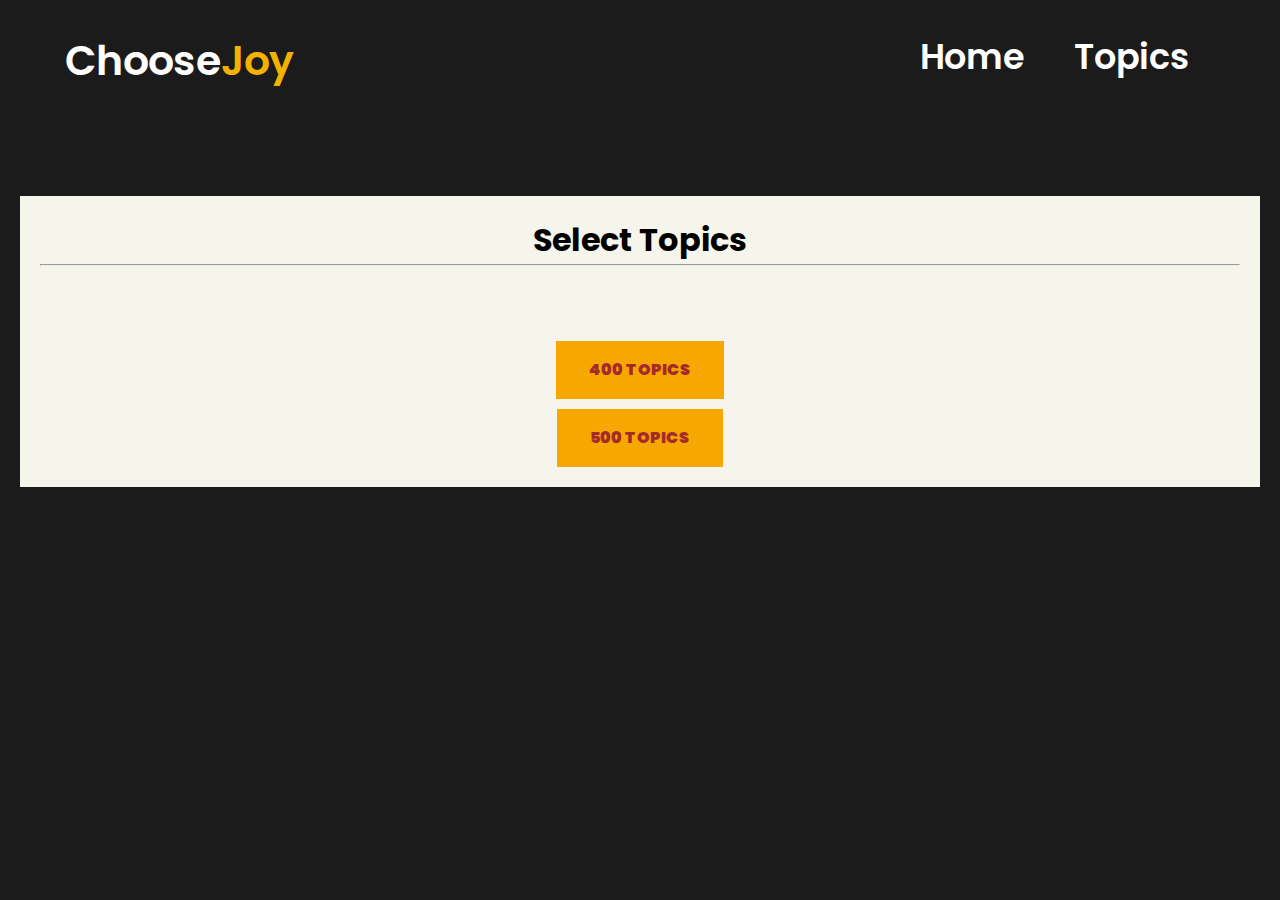
<file: topics.html>
<!DOCTYPE html>
<html lang="en">
<head>
    <meta charset="UTF-8">
    <meta name="viewport" content="width=device-width, initial-scale=1.0">
    <link rel="preconnect" href="https://fonts.googleapis.com">
    <link rel="preconnect" href="https://fonts.gstatic.com" crossorigin>
    <link href="https://fonts.googleapis.com/css2?family=Poppins:wght@300&display=swap" rel="stylesheet">
    <title>Choose Joy</title>
    <link rel="stylesheet" href="index.css">
    <link rel="icon" href="images/LOGOJ.png" type="image/png">
    <style>
        body{
             transition: background-color 0.5s ease; /* Add a transition effect to background-color */
        }
        .containers{
    padding: 20px;
    max-width: 1200px;
    margin: 0 auto;
    text-align: center;
    background-color: rgb(245, 245, 236);
    animation: fadeIn 1s ease-in-out;
        }

        .btn-container {
    display: grid;
    place-items: center;
    gap: 10px; /* Adjust the gap as needed */
    animation: slideIn 1s ease-in-out forwards;
}

.btn-31 {
    -webkit-tap-highlight-color: transparent;
    background-color: #f7a800;
    color: #f7a800;
    cursor: pointer;
    font-family: "Poppins", sans-serif;
    font-size: 100%;
    font-weight: 900;
    line-height: 1.5;
    margin: 0;
    padding: 1rem 2rem;
    border-width: 1px;
    text-transform: uppercase;
    position: relative;
}

        .btn-31,
.btn-31 *,
.btn-31 :after,
.btn-31 :before,
.btn-31:after,
.btn-31:before {
  border: 0 solid;
  box-sizing: border-box;
}
.btn-31 {
  -webkit-tap-highlight-color: transparent;
  background-color: #f7a800;
  background-image: none;
  color: #f7a800;
  cursor: pointer;
  font-family: "Poppins", sans-serif;
  font-size: 100%;
  font-weight: 900;
  line-height: 1.5;
  margin: 0;
  padding: 0;
}
.btn-31:disabled {
  cursor: default;
}
.btn-31:-moz-focusring {
  outline: auto;
}
.btn-31 svg {
  display: block;

}
.btn-31 [hidden] {
  display: none;
}
.btn-31 {
  border-width: 1px;
  padding: 1rem 2rem;
  position: relative;
  text-transform: uppercase;
}
.btn-31:before {
  --progress: 100%;
  background: #fff;
  -webkit-clip-path: polygon(
    100% 0,
    var(--progress) var(--progress),
    0 100%,
    100% 100%
  );
  clip-path: polygon(
    100% 0,
    var(--progress) var(--progress),
    0 100%,
    100% 100%
  );
  content: "";
  inset: 0;
  position: absolute;
  transition: -webkit-clip-path 0.2s ease;
  transition: clip-path 0.2s ease;
  transition: clip-path 0.2s ease, -webkit-clip-path 0.2s ease;
}
.btn-31:hover:before {
  --progress: 0%;
}
.btn-31 .text-container {
  display: block;
  overflow: hidden;
  position: relative;
}
.btn-31 .text a {
    color: brown;
    text-decoration: none;
}

.btn-31:hover .text a {
    color: rgb(228, 137, 0); /* Change the text color on hover */
}

.btn-31:hover .text {
    -webkit-animation: move-up-alternate 0.3s ease forwards;
    animation: move-up-alternate 0.3s ease forwards;
}

@-webkit-keyframes move-up-alternate {
  0% {
    transform: translateY(0);
  }
  50% {
    transform: translateY(80%);
  }
  51% {
    transform: translateY(-80%);
  }
  to {
    transform: translateY(0);
  }
}
@keyframes move-up-alternate {
  0% {
    transform: translateY(0);
  }
  50% {
    transform: translateY(80%);
  }
  51% {
    transform: translateY(-80%);
  }
  to {
    transform: translateY(0);
  }
}


a{ 
    text-decoration: none;
}
@media screen and (max-width: 767px) {
    .containers {
        padding: 10px;
    }.btn-31 {
    padding: 0.8rem 1.6rem;
  }
}

/* Responsive styles for medium-sized screens */
@media screen and (min-width: 768px) and (max-width: 1023px) {
    .containers {
        padding: 15px;
    }
}

/* Responsive styles for larger screens */
@media screen and (min-width: 1024px) {
    .containers {
        padding: 20px;
    }
}
    </style>
</head>
    <body>
        <header>
            <a href="#" class="logo">Choose<span>Joy</span></a>
            <ul class="navbar">
                <li><a href="index.html">Home</a></li>
                <li><a href="topics.html">Topics</a></li>
            </ul>
        </header>

    <br><br><br>
    <div class="containers">
    <h1>Select Topics</h1>
<hr>
<br><br><br>
                <div class="btn-container">
                    <button class="btn-31">
                        <span class="text-container">
                            <span class="text"><a href="400Topics.html">400 Topics</a></span>
                        </span>
                    </button>
                    <button class="btn-31">
                        <span class="text-container">
                            <span class="text"><a href="500Topics.html">500 Topics</a></span>
                        </span>
                    </button>
                </div>
                

</div>
    <!--Javascripts-->
     <script>
        function ShwSideBar(){
            const sidebar = document.querySelector('.sidebar')
            sidebar.style.display = 'flex'
        }
        function HideSidebar(){
            const sidebar = document.querySelector('.sidebar')
            sidebar.style.display = 'none'
        }
    </script>
</body>
</html>
</file>
<file: index.css>
* {
    margin: 0;
    padding: 0;
    font-family: "Poppins", sans-serif;
    list-style: none;
}

body {
    transition: all ease .40s;
    background-color: #1c1b1b;
    font-family: "Poppins", sans-serif;
}

header {
    display: flex;
    padding: 30px 65px;
    justify-content: space-between;
}

.logo {
    font-size: 41px;
    font-weight: 600;
    color: white;
    text-decoration: none;
}

.logo span {
    color: rgb(243, 178, 0);
}

.navbar {
    display: flex;
    font-size: 35px;
    font-weight: 550;
}

.navbar a {
    text-decoration: none;
    padding: 25px;
    color: white;
}

.navbar a:hover {
    color: #f3b200;
}

section {
    padding: 25%;
    margin-left: 5px;
}

.home {
    display: flex;
    justify-content: center;
    align-items: center;
    padding: 45px;
    opacity: 0;
    transform: translateX(-50px);
    animation: slideIn 1s ease-in-out forwards;

}

.home-text {
    max-width: 600px;
}

.home-text span {
    border: 1px solid black;
    padding: 0.2rem 0.7rem;
    border-radius: 50px;
    background: linear-gradient(to right, #ff8c00, #ff2d55);
    font-size: 1.2em;
    color: #fdfdfd;
}

.home-text h1 {
    margin-left: 1px;
    margin-bottom: 10px;
    letter-spacing: 2px;
    font-size: 45px;
    font-weight: 1000;
    color: #ebb504;
}

.home-text p {
    color: #ffffff;
}

.home-image {
    padding: 0 0 0 10%;
}

@keyframes float {
    0% {
        transform: translateY(0);
    }

    55% {
        transform: translateY(-7px);
    }

    100% {
        transform: translateY(0);
    }
}

.home-image img {
    max-width: 70%;
    height: auto;
    border-radius: 50%;
    animation: float 3s infinite ease-in-out; /* Adjust the duration and timing function */
}
@media screen and (max-width: 824px) {
    header {
        padding: 20px 30px; /* Adjust padding for smaller screens */
    }

    .navbar {
        font-size: 18px; /* Slightly reduce font size for smaller screens */
    }

    section {
        padding: 8%; /* Adjust padding for smaller screens */
    }

    .home {
        padding: 15px; /* Adjust padding for smaller screens */
        flex-direction: column;
        align-items: center;
    }

    .home-text {
        text-align: center;
        max-width: 100%;
    }

    .home-image {
        padding: 0;
        text-align: center;
        margin-top: 15px; /* Add margin to separate image and text */
    }

    .home-image img {
        max-width: 85%; /* Adjust image width for smaller screens */
        display: block;
        margin: 0 auto;
    }
}

@keyframes fadeIn {
    from {
        opacity: 0;
    }
    to {
        opacity: 1;
    }
}

@keyframes slideIn {
    from {
        opacity: 0;
        transform: translateY(-50px);
    }
    to {
        opacity: 1;
        transform: translateY(0);
    }
}
/* Responsive styles for smaller screens */
@media screen and (max-width: 480px) {
    header {
        padding: 20px 30px;
        display: grid;
    }

    .navbar {
        font-size: 18px;
    }

    section, .home {
        padding: 5% 10px;
    }
    
}

@keyframes fadeIn {
    from {
        opacity: 0;
    }
    to {
        opacity: 1;
    }
}

@keyframes slideIn {
    from {
        opacity: 0;
        transform: translateY(-50px);
    }
    to {
        opacity: 1;
        transform: translateY(0);
    }}
/* Responsive styles for small screens */
@media screen and (max-width: 767px) {
    .containers {
        max-width: 100%;
        padding: 10px;
    }

    .btn-31 {
        padding: 0.8rem 1.6rem;
    }

    @keyframes fadeIn {
        from {
            opacity: 0;
        }
        to {
            opacity: 1;
        }
    }
    
    @keyframes slideIn {
        from {
            opacity: 0;
            transform: translateY(-50px);
        }
        to {
            opacity: 1;
            transform: translateY(0);
        }}
    /* Add any other styles specific to small screens */
}
</file>
